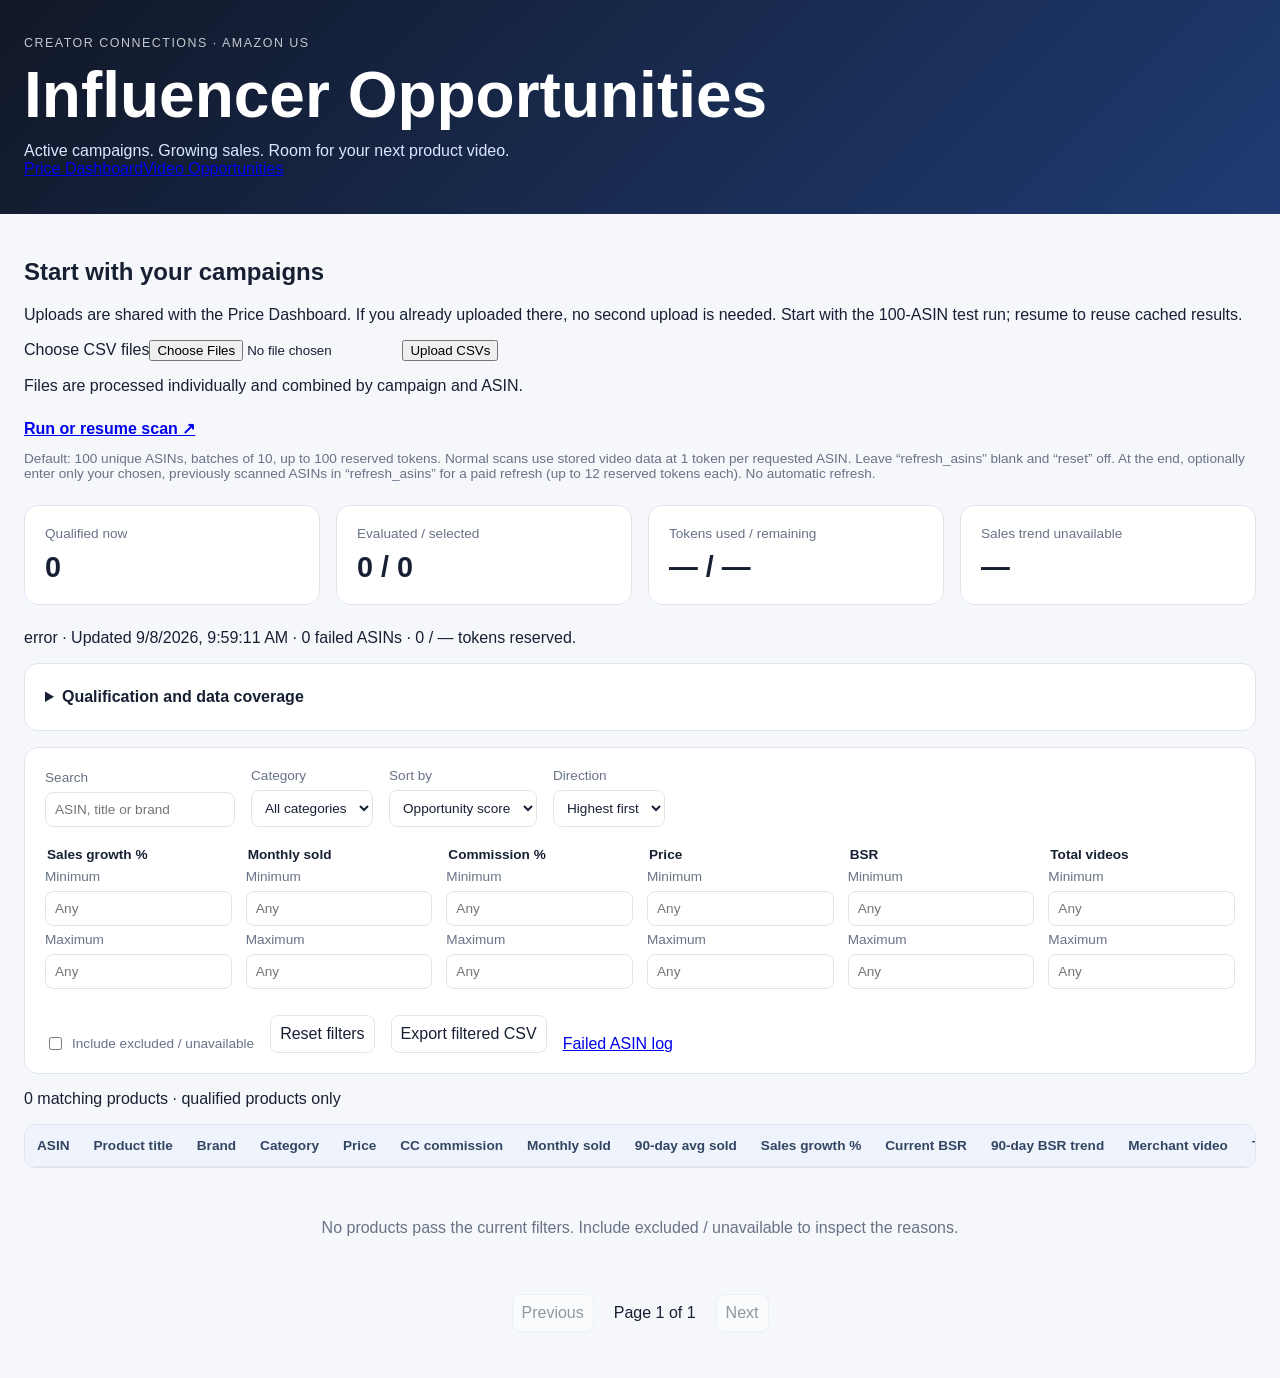
<file: influencer-video-opportunities.html>
<!doctype html>
<html lang="en"><head><meta charset="utf-8"><meta name="viewport" content="width=device-width, initial-scale=1"><title>Influencer Opportunities | Keepa Dashboard</title><link rel="stylesheet" href="styles.css"><link rel="stylesheet" href="influencer.css"></head>
<body><header class="site-header"><p class="eyebrow">Creator Connections · Amazon US</p><h1>Influencer Opportunities</h1><p class="subtitle">Active campaigns. Growing sales. Room for your next product video.</p><nav class="page-nav" aria-label="Dashboard pages"><a href="index.html">Price Dashboard</a><a class="active" href="influencer-video-opportunities.html">Video Opportunities</a></nav></header>
<main class="container opportunity-container">
<section class="creator-upload"><div><h2>Start with your campaigns</h2><p>Uploads are shared with the Price Dashboard. If you already uploaded there, no second upload is needed. Start with the 100-ASIN test run; resume to reuse cached results.</p></div>
<form id="creatorCsvUploadForm" class="creator-upload-form"><label class="creator-file-box" for="creatorCsvFile"><span id="creatorCsvFileName">Choose CSV files</span><input id="creatorCsvFile" type="file" accept=".csv,text/csv" multiple required></label><button class="creator-upload-button" type="submit">Upload CSVs</button></form>
<p id="creatorCsvUploadStatus" role="status">Files are processed individually and combined by campaign and ASIN.</p><a class="action-link" href="https://github.com/Mhhickma/Dashboard/actions/workflows/update-influencer-opportunities.yml" target="_blank" rel="noopener">Run or resume scan ↗</a><p class="small">Default: 100 unique ASINs, batches of 10, up to 100 reserved tokens. Normal scans use stored video data at 1 token per requested ASIN. Leave “refresh_asins” blank and “reset” off. At the end, optionally enter only your chosen, previously scanned ASINs in “refresh_asins” for a paid refresh (up to 12 reserved tokens each). No automatic refresh.</p></section>
<section class="opportunity-metrics" aria-label="Scan summary"><div><span>Qualified now</span><strong id="qualifiedCount">—</strong></div><div><span>Evaluated / selected</span><strong id="evaluatedCount">—</strong></div><div><span>Tokens used / remaining</span><strong id="tokenCount">—</strong></div><div><span>Sales trend unavailable</span><strong id="unavailableCount">—</strong></div></section>
<p id="scanStatus" role="status">Loading scan status…</p>
<details class="opportunity-note"><summary>Qualification and data coverage</summary><p>Every qualified row has an active campaign with commission ≥10%, is not apparel, has a merchant/brand/seller video and fewer than 5 observed videos, and has monthly sold ≥110% of its valid 90-day average. Missing sales history cannot pass. PPE and functional gear remain eligible.</p><p>Monthly sold is Amazon’s bracketed “bought in past month” metric, not exact units. The average uses a full 90-day time-weighted history. Video counts are Keepa-observed carousel/community counts from stored metadata unless you explicitly request a final refresh; Amazon-wide completeness is not guaranteed. Missing metadata is not zero.</p><p>Positive BSR trend means current rank is lower (better) than its historical average. It never substitutes for sales growth. Score ranks qualified rows only. Budget and slots belong to the best-commission campaign; open campaign details to compare all campaigns. Dates use UTC.</p></details>
<section class="opportunity-controls" aria-label="Filter opportunities"><div class="control-row"><label>Search<input id="opportunitySearch" type="search" placeholder="ASIN, title or brand"></label><label>Category<select id="categoryFilter"><option value="">All categories</option></select></label><label>Sort by<select id="opportunitySort"></select></label><label>Direction<select id="sortDirection"><option value="desc">Highest first</option><option value="asc">Lowest first</option></select></label></div><div id="numericFilters" class="numeric-filters"></div><div class="control-row"><label class="check-label"><input type="checkbox" id="showExcluded"> Include excluded / unavailable</label><button id="resetFilters" type="button">Reset filters</button><button id="exportCsv" type="button">Export filtered CSV</button><a href="data/influencer/failures.json" target="_blank" rel="noopener">Failed ASIN log</a></div></section>
<p id="resultCount" aria-live="polite"></p><div class="table-scroll" role="region" aria-label="Opportunity results" tabindex="0"><table><caption class="sr-only">Creator Connections product opportunities</caption><thead id="resultHead"></thead><tbody id="resultBody"></tbody></table></div><p id="emptyResults" class="opportunity-empty" hidden>No products pass the current filters. Include excluded / unavailable to inspect the reasons.</p><div class="pagination"><button id="previousPage" type="button">Previous</button><span id="pageLabel"></span><button id="nextPage" type="button">Next</button></div>
<dialog id="campaignDialog"><button id="closeCampaigns" type="button">Close</button><h2>Campaign details</h2><div id="campaignDetails"></div></dialog></main><script src="creator-upload.js"></script><script src="influencer-opportunities.js"></script></body></html>
</file>
<file: styles.css>
:root {
  color-scheme: light;
  --bg: #f5f7fb;
  --card: #ffffff;
  --text: #172033;
  --muted: #687386;
  --border: #dfe5ef;
  --accent: #1f6feb;
  --accent-dark: #174ea6;
  --good: #137333;
  --danger: #b42318;
  --warning: #92400e;
}

* {
  box-sizing: border-box;
}

body {
  margin: 0;
  font-family: Arial, Helvetica, sans-serif;
  background: var(--bg);
  color: var(--text);
}

.site-header {
  background: linear-gradient(135deg, #111827, #1f3b73);
  color: white;
  padding: 36px 24px;
}

.site-header h1 {
  margin: 0;
  font-size: clamp(2rem, 5vw, 4rem);
}

.eyebrow {
  margin: 0 0 8px;
  text-transform: uppercase;
  letter-spacing: 0.12em;
  font-size: 0.78rem;
  opacity: 0.75;
}

.subtitle {
  margin: 10px 0 0;
  color: #dbe7ff;
}

.container {
  max-width: 1200px;
  margin: 0 auto;
  padding: 24px;
}

.toolbar {
  display: flex;
  justify-content: space-between;
  gap: 16px;
  align-items: center;
  background: var(--card);
  border: 1px solid var(--border);
  border-radius: 18px;
  padding: 16px;
  box-shadow: 0 8px 24px rgba(17, 24, 39, 0.08);
  margin-bottom: 24px;
}

.toolbar p {
  margin: 4px 0 0;
  color: var(--muted);
  font-size: 0.95rem;
}

.toolbar-controls {
  display: flex;
  align-items: center;
  justify-content: flex-end;
  gap: 12px;
  flex-wrap: wrap;
}

.sort-control {
  display: flex;
  align-items: center;
  gap: 8px;
  color: var(--muted);
  font-size: 0.9rem;
  font-weight: 700;
}

select,
input[type="search"] {
  padding: 12px 14px;
  border: 1px solid var(--border);
  border-radius: 999px;
  font-size: 1rem;
  background: white;
  color: var(--text);
}

input[type="search"] {
  width: min(360px, 100%);
}

.card-grid {
  display: grid;
  grid-template-columns: repeat(auto-fill, minmax(280px, 1fr));
  gap: 20px;
}

.card {
  background: var(--card);
  border: 1px solid var(--border);
  border-radius: 20px;
  overflow: hidden;
  box-shadow: 0 8px 24px rgba(17, 24, 39, 0.08);
  display: flex;
  flex-direction: column;
}

.image-wrap {
  position: relative;
  background: #f0f3f9;
  height: 190px;
  display: flex;
  align-items: center;
  justify-content: center;
  padding: 14px;
  text-decoration: none;
  color: var(--muted);
}

.image-wrap img {
  max-width: 96%;
  max-height: 165px;
  object-fit: contain;
  position: relative;
  z-index: 2;
  mix-blend-mode: multiply;
}

.image-placeholder {
  position: absolute;
  inset: 0;
  display: flex;
  flex-direction: column;
  align-items: center;
  justify-content: center;
  gap: 6px;
  padding: 20px;
  text-align: center;
  color: var(--muted);
}

.image-wrap:not(.image-missing) img + .image-placeholder {
  display: none;
}

.image-placeholder span {
  font-weight: 700;
}

.image-placeholder small {
  font-size: 0.8rem;
}

.card-body {
  padding: 16px;
  display: flex;
  flex-direction: column;
  gap: 12px;
  flex: 1;
}

.card-top-row {
  display: flex;
  align-items: flex-start;
  justify-content: space-between;
  gap: 8px;
}

.card-actions {
  display: flex;
  flex-direction: column;
  gap: 6px;
  align-items: flex-end;
}

.card h2 {
  font-size: 1rem;
  line-height: 1.35;
  margin: 0;
}

.asin {
  color: var(--muted);
  font-size: 0.88rem;
}

.price-row {
  display: grid;
  grid-template-columns: 1fr 1fr;
  gap: 10px;
}

.price-box {
  background: #f7f9fc;
  border: 1px solid var(--border);
  border-radius: 14px;
  padding: 10px;
}

.price-box span {
  display: block;
  color: var(--muted);
  font-size: 0.78rem;
  margin-bottom: 4px;
}

.price-box strong {
  font-size: 1.1rem;
}

.badge {
  display: inline-flex;
  align-items: center;
  width: fit-content;
  border-radius: 999px;
  padding: 7px 10px;
  background: #e6f4ea;
  color: var(--good);
  font-weight: 700;
  font-size: 0.9rem;
}

.deal-time {
  display: flex;
  justify-content: space-between;
  gap: 8px;
  color: var(--muted);
  font-size: 0.82rem;
}

button {
  font-family: inherit;
}

.hide-card,
.remove-card,
.reset-hidden,
.copy-remove,
.clear-remove {
  border: 1px solid var(--border);
  border-radius: 999px;
  padding: 6px 10px;
  background: white;
  color: var(--muted);
  font-weight: 700;
  cursor: pointer;
  font-size: 0.78rem;
  white-space: nowrap;
}

.hide-card:hover,
.reset-hidden:hover,
.copy-remove:hover,
.clear-remove:hover {
  background: #f7f9fc;
  color: var(--text);
}

.remove-card {
  border-color: #fecaca;
  color: var(--danger);
}

.remove-card:hover {
  background: #fef2f2;
}

.copy-remove {
  border-color: #fed7aa;
  color: var(--warning);
}

.clear-remove {
  color: var(--danger);
}

.count-note {
  color: var(--muted);
  font-size: 0.85rem;
  margin-left: 8px;
}

.button {
  display: block;
  text-align: center;
  text-decoration: none;
  border-radius: 14px;
  padding: 12px;
  background: var(--accent);
  color: white;
  font-weight: 700;
  margin-top: auto;
}

.button:hover {
  background: var(--accent-dark);
}

.empty {
  text-align: center;
  background: var(--card);
  border: 1px solid var(--border);
  border-radius: 20px;
  padding: 32px;
}

@media (max-width: 700px) {
  .toolbar {
    align-items: stretch;
    flex-direction: column;
  }

  .toolbar-controls {
    align-items: stretch;
    justify-content: flex-start;
    flex-direction: column;
  }

  .sort-control {
    align-items: stretch;
    flex-direction: column;
  }

  input[type="search"],
  select {
    width: 100%;
  }

  .image-wrap {
    height: 175px;
  }

  .image-wrap img {
    max-height: 150px;
  }

  .card-top-row {
    flex-direction: column;
  }

  .card-actions {
    flex-direction: row;
    align-items: center;
  }
}
</file>
<file: influencer.css>
.opportunity-container{max-width:1700px}.opportunity-metrics{display:grid;grid-template-columns:repeat(4,1fr);gap:16px;margin:24px 0}.opportunity-metrics>div,.opportunity-controls,.opportunity-note{background:var(--card);border:1px solid var(--border);border-radius:14px;padding:20px}.opportunity-metrics span{display:block;color:var(--muted);font-size:.85rem}.opportunity-metrics strong{display:block;font-size:1.8rem;margin-top:10px}.opportunity-note{margin:16px 0;line-height:1.6}.opportunity-note summary{cursor:pointer;font-weight:bold}.control-row{display:flex;gap:16px;flex-wrap:wrap;align-items:end}.opportunity-controls label{display:flex;flex-direction:column;gap:7px;font-size:.85rem;color:var(--muted)}.opportunity-controls input,.opportunity-controls select,.opportunity-controls button,.pagination button,dialog button{border:1px solid var(--border);border-radius:8px;padding:9px;background:white;color:var(--text);font:inherit}.opportunity-controls select{max-width:300px}.numeric-filters{display:grid;grid-template-columns:repeat(6,1fr);gap:14px;margin:20px 0}.numeric-filters fieldset{border:0;padding:0;margin:0;min-width:0}.numeric-filters legend{font-size:.85rem;font-weight:bold;margin-bottom:7px}.numeric-filters input{width:100%;margin-bottom:6px}.opportunity-controls .check-label{flex-direction:row;align-items:center}.table-scroll{overflow:auto;border:1px solid var(--border);border-radius:12px;background:white}table{border-collapse:collapse;width:100%;font-size:.85rem}th,td{padding:13px 12px;text-align:left;border-bottom:1px solid var(--border);white-space:nowrap}th{background:#eef3fc;position:sticky;top:0;color:#344563}td.title-cell{min-width:220px;max-width:320px;white-space:normal;line-height:1.4}td.category-cell{max-width:240px;white-space:normal}.qualified-badge{color:var(--good);font-weight:bold}.excluded-badge{color:var(--warning)}.pagination{display:flex;justify-content:center;align-items:center;gap:20px;margin:22px}.opportunity-empty{text-align:center;padding:35px;color:var(--muted)}.action-link{display:inline-block;margin-top:8px;font-weight:bold}.small{font-size:.85rem;color:var(--muted)}dialog{max-width:900px;width:90vw;max-height:85vh;border:1px solid var(--border);border-radius:16px;padding:24px}dialog::backdrop{background:#17203388}dialog article{border-top:1px solid var(--border);padding:16px 0}dialog dl{display:grid;grid-template-columns:180px 1fr;gap:8px}dialog dd{margin:0;overflow-wrap:anywhere}button{cursor:pointer}button:disabled{opacity:.45;cursor:default}:focus-visible{outline:3px solid #1f6feb;outline-offset:3px}.sr-only{position:absolute;width:1px;height:1px;overflow:hidden;clip:rect(0,0,0,0)}@media(max-width:900px){.opportunity-metrics{grid-template-columns:repeat(2,1fr)}.numeric-filters{grid-template-columns:repeat(3,1fr)}.opportunity-container{padding:16px}}@media(max-width:520px){.opportunity-metrics strong{font-size:1.3rem}.numeric-filters{grid-template-columns:repeat(2,1fr)}.control-row>label{width:100%}.opportunity-controls select{max-width:100%}}

.table-scroll{max-height:70vh}th:first-child,td:first-child{position:sticky;left:0;background:white;z-index:1}th:first-child{background:#eef3fc;z-index:2}
</file>
